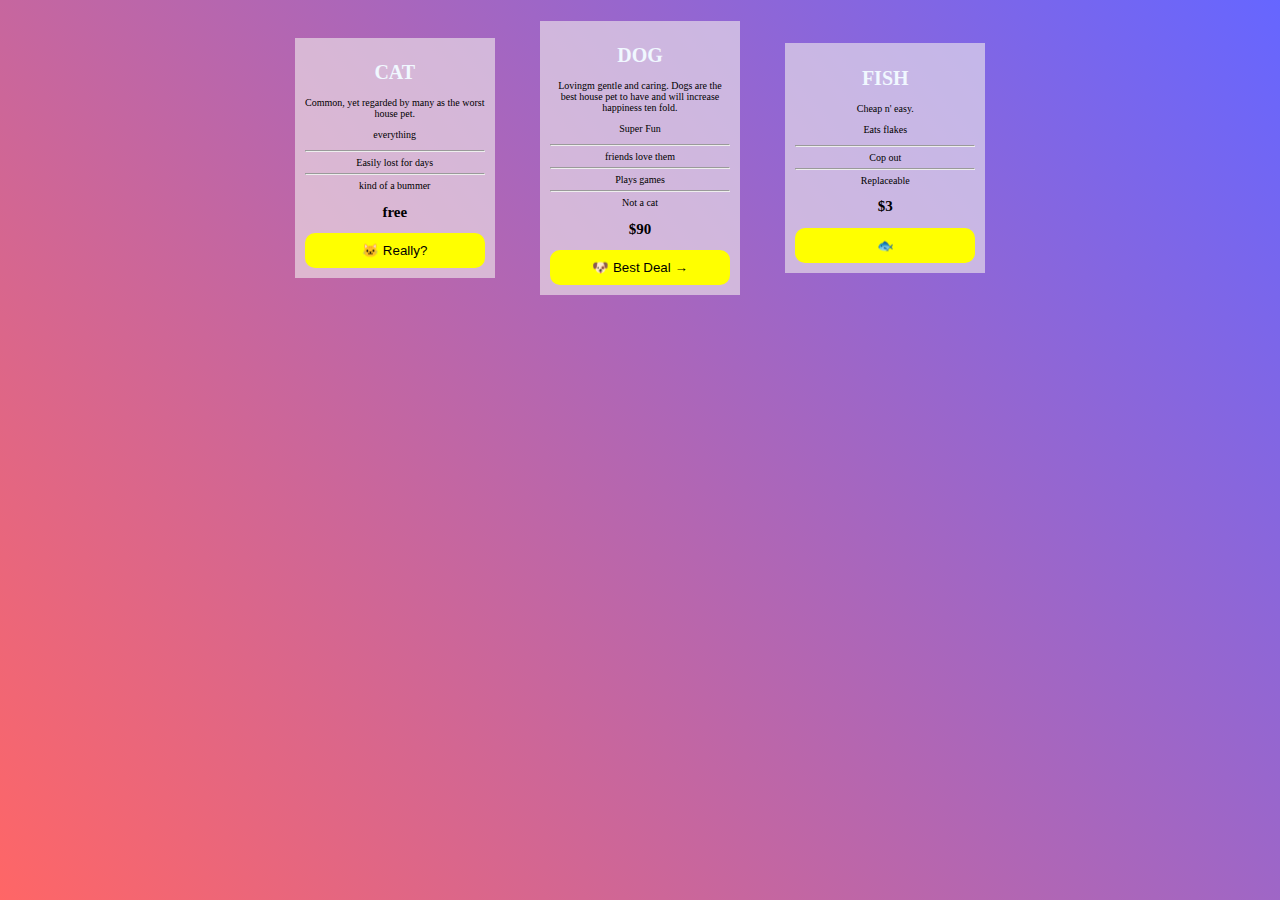
<file: ex-1-pricing-grid/index.html>
<!DOCTYPE html>
<html lang="en">
  <head>
    <meta charset="UTF-8" />
    <meta http-equiv="X-UA-Compatible" content="IE=edge" />
    <meta name="viewport" content="width=device-width, initial-scale=1.0" />
    <link rel="stylesheet" href="./style.css" />
    <title>Flexbox Exercise 1: Pricing Grid</title>
  </head>

  <body>
    <main class="container">
      <div class="content">
        <h1>CAT</h1>
        <p>Common, yet regarded by many as the worst house pet.</p>
        <p>everything<hr>
        Easily lost for days<hr>
        kind of a bummer</p>
        <h2><b>free</b></h2>
        <button class="button">🐱 Really?</button>
      </div>
      <div class="content1"><h1>DOG</h1>
       <p>Lovingm gentle and 
        caring. Dogs are the best
         house pet to have and will 
         increase happiness ten fold.</p>
        <p>Super Fun<hr>
        friends love them<hr>
         Plays games<hr>
           Not a cat</p>
          <h2><b>$90</b></h2>
          <button class="button">🐶 Best Deal →</button>
           </div>
            <div class="content"><h1>FISH</h1><p>Cheap n' easy.</p>
          <p>Eats flakes<hr>
          Cop out<hr>
          Replaceable</p>
       <h2><b>$3</b></h2>
     <button class="button">🐟</button></div>
    </main>
  </body>
</html>
</file>
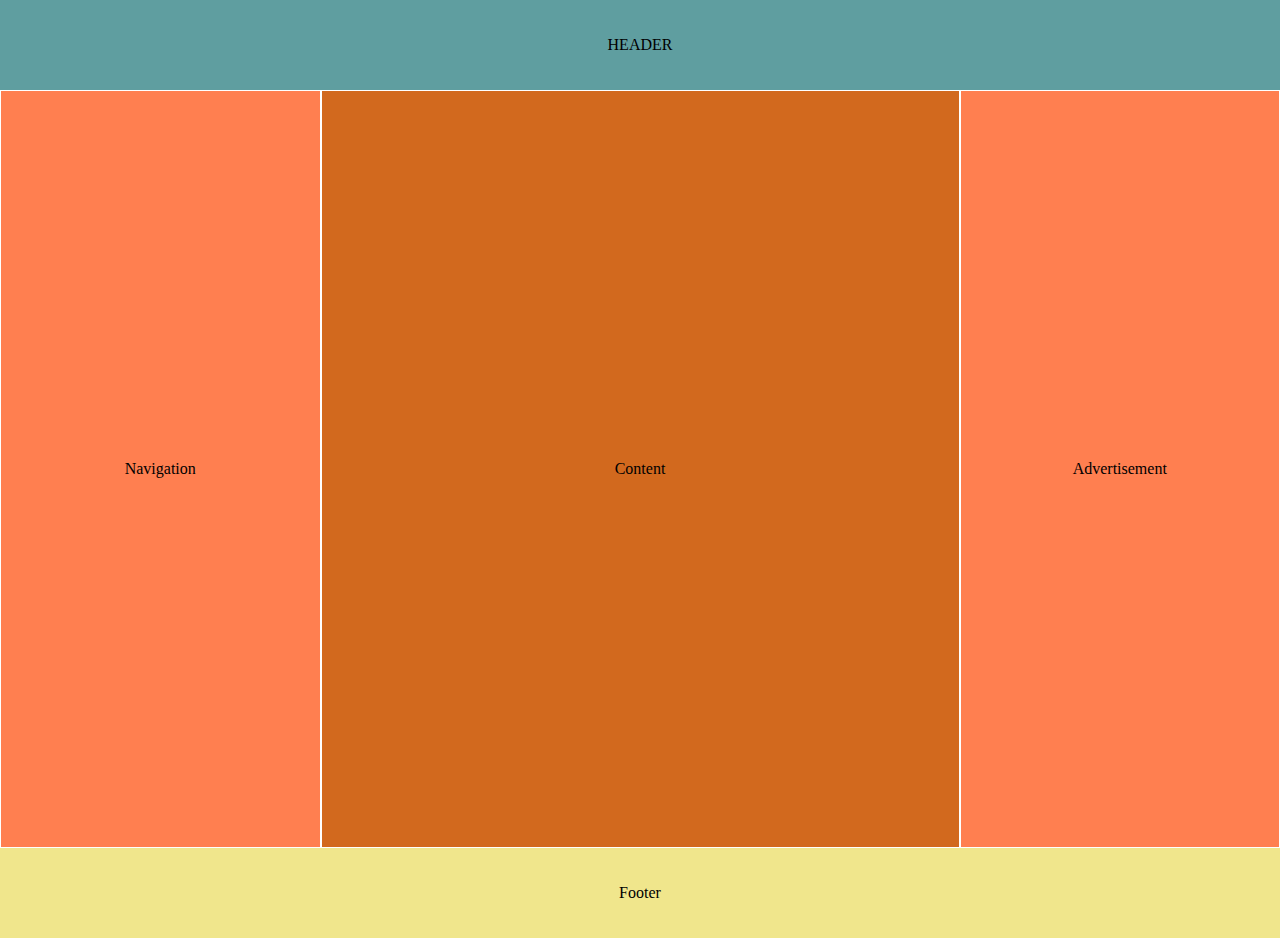
<file: ex2-holygrail-layout/index.html>
<!DOCTYPE html>
<html lang="en">
  <head>
    <meta charset="UTF-8" />
    <meta http-equiv="X-UA-Compatible" content="IE=edge" />
    <meta name="viewport" content="width=device-width, initial-scale=1.0" />
    <link rel="stylesheet" href="./style.css" />
    <title>Flexbox Exercise 2: Holygrail Layout</title>
  </head>

  <body>
    <header>HEADER</header>
    <div class="content">
      <div class="leftside">Navigation</div>
      <div class="maincenter">Content</div>
      <div class="rightside">Advertisement</div>
    </div>
    <footer>Footer</footer>
  </body>
</html>
</file>
<file: ex-1-pricing-grid/style.css>
html {
  width: 100vw;
  height: 100vh;
  background-image: linear-gradient(
    50deg,
    hsl(0, 100%, 70%),
    hsl(240, 100%, 70%)
  );
}
.content {
  background-color: hsla(0, 14%, 93%, 0.612);
  width: 200px;
  height: fit-content;
  padding: 10px;
  margin: 1%;
  text-align: center;
  font-size: 10px;
}
.content1 {
  background-color: hsla(0, 14%, 93%, 0.612);
  width: 200px;
  height: fit-content;
  padding: 10px;
  margin: 1%;
  text-align: center;
  font-size: 10px;
}
.button {
  background-color: yellow;
  padding: 10px 15px;
  border: none;
  border-radius: 10px;
  width: 100%;
}
.container {
  display: flex;
  gap: 20px;
  flex-direction: row;
  justify-content: center;
  align-items: center;
}

h1 {
  color: aliceblue;
}
* {
  box-sizing: border-box;
}
</file>
<file: ex2-holygrail-layout/style.css>
*{
    box-sizing: border-box;
    margin: 0;
    padding: 0;
}
header{
    display: flex;
    background-color: cadetblue;
    justify-content: center;
    align-items: center;
    height: 10vh;
}
footer{
    background-color: khaki;
    text-align: center;
    align-content: center;
    height: 10vh;
}
.content {
    display: flex;
    height: 84vh;
    justify-content: center;
    gap: 2px;
    margin: 1px;
}
.leftside{
    flex:1;
    background-color: coral;
    text-align: center;
    align-content: center;
}
.maincenter{
    flex:2;
    background-color: chocolate;
    text-align: center;
    align-content: center;
}
.rightside{
    flex:1;
    background-color: coral;
    text-align: center;
    align-content: center;
}
</file>
